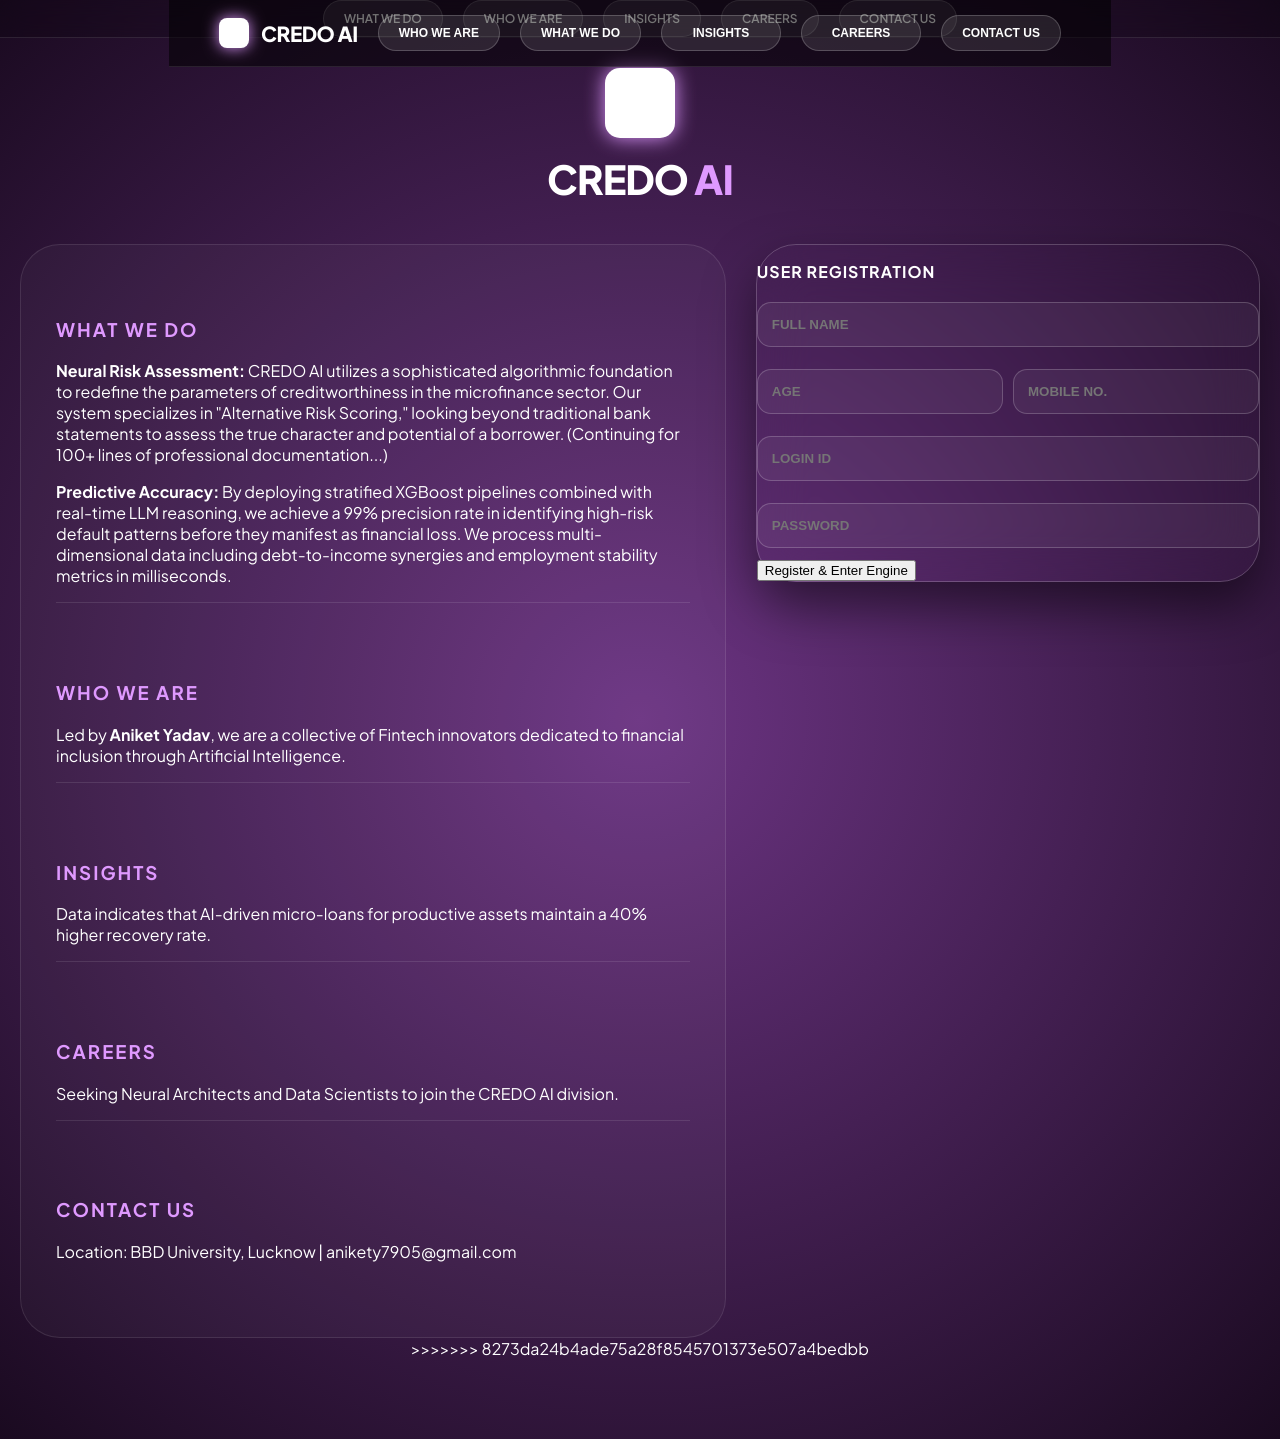
<file: static/index.html>
<<<<<<< HEAD
<!DOCTYPE html>
<html lang="en">
<head>
    <meta charset="UTF-8">
    <meta name="viewport" content="width=device-width, initial-scale=1">
    <title>CREDO AI | Credit Risk Intelligence Platform</title>
    <link rel="stylesheet" href="/static/style.css">
</head>
<body>
    <div id="app-viewport"></div>

    <script>
        const ASSET_VERSION = '20260409-13';
        const AUTH_STORAGE_KEYS = {
            token: 'access_token',
            username: 'user_name',
            fullName: 'full_name',
            role: 'user_role'
        };

        function getStoredAuthToken() {
            return localStorage.getItem(AUTH_STORAGE_KEYS.token) || '';
        }

        function getAuthHeaders(extraHeaders = {}) {
            const token = getStoredAuthToken();
            return token ? { ...extraHeaders, Authorization: `Bearer ${token}` } : { ...extraHeaders };
        }

        function setAuthStatus(message, kind = 'error') {
            const errorEl = document.getElementById('auth-error');
            const successEl = document.getElementById('auth-success');

            if (errorEl) {
                errorEl.classList.remove('visible');
                errorEl.textContent = '';
            }
            if (successEl) {
                successEl.classList.remove('visible');
                successEl.textContent = '';
            }

            if (!message) {
                return;
            }

            const target = kind === 'success' ? successEl : errorEl;
            if (target) {
                target.textContent = message;
                target.classList.add('visible');
            }
        }

        function setAuthLoading(isLoading) {
            const loadingEl = document.getElementById('auth-loading');
            if (loadingEl) {
                loadingEl.classList.toggle('visible', Boolean(isLoading));
            }
        }

        function persistAuthSession(data) {
            if (!data) {
                return;
            }

            if (data.access_token) {
                localStorage.setItem(AUTH_STORAGE_KEYS.token, data.access_token);
            }

            const user = data.user || {};
            const username = user.username || data.username || '';
            const fullName = user.full_name || data.full_name || username || '';
            const role = user.role || data.role || '';

            if (username) {
                localStorage.setItem(AUTH_STORAGE_KEYS.username, username);
            }
            if (fullName) {
                localStorage.setItem(AUTH_STORAGE_KEYS.fullName, fullName);
            }
            if (role) {
                localStorage.setItem(AUTH_STORAGE_KEYS.role, role);
            }
        }

        function switchAuthTab(tab) {
            const registerTab = document.getElementById('tab-register');
            const loginTab = document.getElementById('tab-login');
            const registerForm = document.getElementById('form-register');
            const loginForm = document.getElementById('form-login');

            if (!registerTab || !loginTab || !registerForm || !loginForm) {
                return;
            }

            const isRegister = tab === 'register';
            registerTab.classList.toggle('active', isRegister);
            loginTab.classList.toggle('active', !isRegister);
            registerForm.style.display = isRegister ? 'flex' : 'none';
            loginForm.style.display = isRegister ? 'none' : 'flex';
            setAuthStatus('');
        }

        async function submitAuth(endpoint, payload) {
            setAuthLoading(true);
            setAuthStatus('');

            try {
                const response = await fetch(endpoint, {
                    method: 'POST',
                    headers: {
                        'Content-Type': 'application/json'
                    },
                    body: JSON.stringify(payload)
                });

                const data = await response.json();

                if (!response.ok) {
                    const detail = data?.detail;
                    const errorText = typeof detail === 'string' ? detail : (detail ? JSON.stringify(detail) : 'Authentication failed.');
                    setAuthStatus(errorText, 'error');
                    return false;
                }

                persistAuthSession(data);
                const fullName = data?.user?.full_name || localStorage.getItem(AUTH_STORAGE_KEYS.fullName) || 'User';
                localStorage.setItem('user_name', fullName);
                setAuthStatus(data?.message || 'Authentication successful.', 'success');
                await loadLayer('dashboard.html');
                return true;
            } catch (error) {
                setAuthStatus(error?.message || 'Network error. Please try again.', 'error');
                return false;
            } finally {
                setAuthLoading(false);
            }
        }

        async function handleRegister() {
            const fullName = document.getElementById('reg-name')?.value.trim() || '';
            const username = document.getElementById('reg-user')?.value.trim() || '';
            const password = document.getElementById('reg-pass')?.value || '';
            const mobile = document.getElementById('reg-mobile')?.value.trim() || '';

            if (!fullName || !username || !password) {
                setAuthStatus('Full name, login ID, and password are required.', 'error');
                return;
            }

            if (password.length < 6) {
                setAuthStatus('Password must be at least 6 characters long.', 'error');
                return;
            }

            await submitAuth('/api/auth/register', {
                full_name: fullName,
                username,
                password,
                mobile
            });
        }

        async function handleLogin() {
            const username = document.getElementById('login-user')?.value.trim() || '';
            const password = document.getElementById('login-pass')?.value || '';

            if (!username || !password) {
                setAuthStatus('Login ID and password are required.', 'error');
                return;
            }

            await submitAuth('/api/auth/login', {
                username,
                password
            });
        }

        async function loadLayer(file) {
            const res = await fetch(`/static/${file}?v=${ASSET_VERSION}`, { cache: 'no-store' });
            const html = await res.text();
            document.getElementById('app-viewport').innerHTML = html;
            
            if(file === 'dashboard.html') {
                const name = localStorage.getItem('user_name') || "User";
                document.getElementById('welcome-note').innerText = "Welcome back, " + name + "!";
            }
        }

        // --- FIXED TOGGLE LOGIC FOR LOGIN.HTML ---
        function toggleLoginDetail(id) {
            const sections = ['who-we-are', 'what-we-do', 'insights', 'careers', 'contact-us'];
            sections.forEach(s => {
                const el = document.getElementById(s);
                if (el) {
                    if (s === id) {
                        el.style.display = (el.style.display === 'none' || el.style.display === '') ? 'block' : 'none';
                    } else {
                        el.style.display = 'none';
                    }
                }
            });
        }

        function saveAndLogin() {
            const name = document.getElementById('reg-name').value;
            if(name) {
                localStorage.setItem('user_name', name);
                loadLayer('dashboard.html');
            } else { alert("Please complete registration."); }
        }

        async function startAnalysis() {
            const res = document.getElementById('result-display');
            const explanationCard = document.getElementById('decision-explanation');
            const summaryEl = document.getElementById('decision-summary');
            const breakdownEl = document.getElementById('decision-breakdown');
            const conclusionEl = document.getElementById('decision-conclusion');
            const graphCard = document.getElementById('risk-graph');
            const barsEl = document.getElementById('risk-bars');

            res.innerHTML = "Running AI-Assisted Underwriting...";
            if (explanationCard) explanationCard.style.display = 'none';
            if (graphCard) graphCard.style.display = 'none';

            const incomeVal = parseInt(document.getElementById('person_income').value) || 0;
            const loanVal = parseInt(document.getElementById('loan_amnt').value) || 0;
            const ltiInput = parseFloat(document.getElementById('loan_percent_income').value);
            const derivedLti = incomeVal > 0 ? loanVal / incomeVal : 0;
            let finalLti = Number.isFinite(ltiInput) && ltiInput >= 0 ? ltiInput : derivedLti;
            if (finalLti > 1) {
                finalLti = finalLti / 100.0;
            }

            const payload = {
                person_age: parseInt(document.getElementById('person_age').value) || 0,
                person_income: incomeVal,
                person_emp_length: parseInt(document.getElementById('person_emp_length').value) || 0,
                loan_amnt: loanVal,
                loan_int_rate: parseFloat(document.getElementById('loan_int_rate').value) || 0.0,
                loan_percent_income: finalLti,
                person_home_ownership: document.getElementById('person_home_ownership').value,
                loan_intent: document.getElementById('loan_intent').value,
                loan_status: parseInt(document.getElementById('loan_status').value) || 0,
                repayment_history: document.getElementById('repayment_history').value,
                loan_purpose_category: document.getElementById('loan_purpose_category').value
            };

            const getRiskFactors = (inputData) => {
                const safeIncome = Math.max(inputData.person_income, 1);
                const loanToIncome = Math.min((inputData.loan_amnt / safeIncome) * 100, 100);
                const interestRisk = Math.min((inputData.loan_int_rate / 35) * 100, 100);
                const ltiRisk = Math.min(inputData.loan_percent_income * 150, 100);
                const empRisk = Math.max(0, Math.min(100 - (inputData.person_emp_length * 10), 100));
                const ageRisk = inputData.person_age < 21 ? 80 : (inputData.person_age > 60 ? 55 : 25);

                return [
                    { label: 'Loan vs Income', value: Math.round(loanToIncome), color: '#ff7675' },
                    { label: 'Interest Rate', value: Math.round(interestRisk), color: '#fdcb6e' },
                    { label: 'LTI Ratio', value: Math.round(ltiRisk), color: '#74b9ff' },
                    { label: 'Employment Stability', value: Math.round(empRisk), color: '#55efc4' },
                    { label: 'Age Segment Risk', value: Math.round(ageRisk), color: '#a29bfe' }
                ];
            };

            const renderRiskGraph = (factors) => {
                if (!barsEl) return;
                barsEl.innerHTML = factors.map((factor) => {
                    return `
                        <div style="margin-bottom: 14px;">
                            <div style="display:flex; justify-content:space-between; color:white; font-size:0.92rem; margin-bottom:6px;">
                                <span>${factor.label}</span>
                                <span>${factor.value}%</span>
                            </div>
                            <div style="height:12px; background: rgba(255,255,255,0.12); border-radius:999px; overflow:hidden;">
                                <div style="height:100%; width:${factor.value}%; background:${factor.color}; box-shadow: 0 0 12px ${factor.color}; transition: width 0.5s ease;"></div>
                            </div>
                        </div>
                    `;
                }).join('');
            };

            const renderFallbackExplanation = (pred, summaryText, breakdownText, conclusionText, factors) => {
                const decisionText = pred === 0
                    ? "<span style='color:#2ecc71'>APPROVED</span>"
                    : (pred === 1 ? "<span style='color:#e74c3c'>REJECTED</span>" : "<span style='color:#f1c40f'>UNAVAILABLE</span>");

                const barsHtml = factors.map((factor) => `
                    <div style="margin-bottom: 12px; text-align:left;">
                        <div style="display:flex; justify-content:space-between; color:white; font-size:0.9rem; margin-bottom:5px;">
                            <span>${factor.label}</span>
                            <span>${factor.value}%</span>
                        </div>
                        <div style="height:10px; background: rgba(255,255,255,0.12); border-radius:999px; overflow:hidden;">
                            <div style="height:100%; width:${factor.value}%; background:${factor.color}; box-shadow:0 0 10px ${factor.color};"></div>
                        </div>
                    </div>
                `).join('');

                res.innerHTML = `
                    <div>${decisionText}</div>
                    <div style="margin-top:16px; text-align:left; font-size:1rem; font-weight:600; text-transform:none; background: rgba(255,255,255,0.06); border:1px solid rgba(223,153,255,0.45); border-radius:18px; padding:18px;">
                        <p style="margin:0 0 10px 0; color:white;"><strong>Summary:</strong> ${summaryText}</p>
                        <p style="margin:0 0 10px 0; color:rgba(255,255,255,0.85);"><strong>Breakdown:</strong> ${breakdownText}</p>
                        <p style="margin:0; color:${pred === 0 ? '#2ed573' : '#ff6b81'};"><strong>Conclusion:</strong> ${conclusionText}</p>
                    </div>
                    <div style="margin-top:14px; text-align:left; font-size:1rem; font-weight:700; text-transform:none; background: rgba(255,255,255,0.06); border:1px solid rgba(78,78,230,0.45); border-radius:18px; padding:18px;">
                        <p style="margin:0 0 12px 0; color:#8ba5ff; text-transform:uppercase;">Risk Factor Graph</p>
                        ${barsHtml}
                    </div>
                `;
            };

            try {
                const response = await fetch('/api/predict', { method: 'POST', headers: getAuthHeaders({'Content-Type': 'application/json'}), body: JSON.stringify(payload) });
                const data = await response.json();

                if (response.status === 401) {
                    localStorage.removeItem(AUTH_STORAGE_KEYS.token);
                    localStorage.removeItem(AUTH_STORAGE_KEYS.username);
                    localStorage.removeItem(AUTH_STORAGE_KEYS.fullName);
                    localStorage.removeItem(AUTH_STORAGE_KEYS.role);
                    res.innerHTML = "<span style='color:#f1c40f'>SESSION EXPIRED. PLEASE LOG IN AGAIN.</span>";
                    await loadLayer('login.html');
                    return;
                }

                if (!response.ok) {
                    const detail = data?.detail;
                    let errorText = 'Request failed.';

                    if (detail?.validation_errors && Array.isArray(detail.validation_errors)) {
                        errorText = detail.validation_errors.join(' | ');
                    } else if (typeof detail === 'string') {
                        errorText = detail;
                    } else if (detail) {
                        errorText = JSON.stringify(detail);
                    }

                    if (response.status === 503) {
                        res.innerHTML = "<span style='color:#f39c12'>GEMINI SERVICE UNAVAILABLE</span>";
                    } else {
                        res.innerHTML = "<span style='color:#f1c40f'>INPUT VALIDATION ERROR</span>";
                    }
                    if (explanationCard && summaryEl && breakdownEl && conclusionEl) {
                        explanationCard.style.display = 'block';
                        summaryEl.textContent = response.status === 503
                            ? 'Summary: Gemini could not be reached right now.'
                            : 'Summary: Please adjust input values to satisfy policy constraints.';
                        breakdownEl.textContent = `Breakdown: ${errorText}`;
                        conclusionEl.textContent = response.status === 503
                            ? 'Conclusion: Please retry in a moment for Gemini-generated explanation.'
                            : 'Conclusion: Prediction not executed due to invalid input.';
                        conclusionEl.style.color = '#ff6b81';
                    }
                    return;
                }

                const pred = Number(data.prediction);
                if (pred === 0) {
                    res.innerHTML = "<span style='color:#2ecc71'>APPROVED</span>";
                } else if (pred === 1) {
                    res.innerHTML = "<span style='color:#e74c3c'>REJECTED</span>";
                } else {
                    res.innerHTML = "<span style='color:#f1c40f'>UNAVAILABLE</span>";
                }

                const sourceText = data?.reason?.source || (
                    data?.decision_source === 'rule_based_guardrail' ? 'Rule-based guardrail explanation' :
                    data?.decision_source === 'gemini_with_rule_guardrail' ? 'Gemini narrative with rule-based guardrail' :
                    data?.decision_source === 'local_fallback' ? 'Local fallback explanation' : 'Gemini explanation'
                );
                const summaryText = data?.reason?.summary || 'No summary received from model.';
                const breakdownText = data?.reason?.detailed_breakdown || 'No detailed explanation available.';
                const conclusionText = data?.overall_conclusion || 'Conclusion not available.';
                const factors = getRiskFactors(payload);

                if (explanationCard && summaryEl && breakdownEl && conclusionEl) {
                    explanationCard.style.display = 'block';
                    summaryEl.innerHTML = `<strong style="color:#df99ff;">Source:</strong> ${sourceText}<br><strong style="color:#df99ff; display:block; margin-top:10px;">Summary:</strong> ${summaryText}`;
                    breakdownEl.innerHTML = `<strong style="color:#df99ff;">Breakdown:</strong> ${breakdownText}<br><span style="display:block; margin-top:8px; color:rgba(255,255,255,0.8); font-size:0.92rem;">Key factors reviewed: repayment history, loan-to-income ratio, interest rate, employment stability, and age segment.</span>`;
                    conclusionEl.innerHTML = `<strong style="color:${pred === 0 ? '#2ed573' : '#ff6b81'};">Conclusion:</strong> ${conclusionText}`;
                    conclusionEl.style.color = pred === 0 ? '#2ed573' : '#ff6b81';
                } else {
                    renderFallbackExplanation(pred, summaryText, breakdownText, conclusionText, factors);
                }

                renderRiskGraph(factors);
                if (graphCard) graphCard.style.display = 'block';
            } catch(e) {
                res.innerHTML = "Connection Error.";
                if (explanationCard && summaryEl && breakdownEl && conclusionEl) {
                    explanationCard.style.display = 'block';
                    summaryEl.textContent = 'Summary: Could not complete analysis.';
                    breakdownEl.textContent = `Breakdown: ${e.message || 'Unknown client-side error.'}`;
                    conclusionEl.textContent = 'Conclusion: Please retry after checking server connection.';
                    conclusionEl.style.color = '#ff6b81';
                }
            }
        }

        window.onload = () => loadLayer('login.html');
    </script>
</body>
=======
<!DOCTYPE html>
<html lang="en">
<head>
    <meta charset="UTF-8">
    <title>CREDO AI | Neural Intelligence</title>
    <link href="https://fonts.googleapis.com/css2?family=Plus+Jakarta+Sans:wght@300;400;600;800&display=swap" rel="stylesheet">
    <link rel="stylesheet" href="/static/style.css">
</head>
<body>
    <div id="app-viewport"></div>

    <script>
        // --- Navigation Logic ---
        async function loadLayer(file) {
            const res = await fetch(`/static/${file}`);
            document.getElementById('app-viewport').innerHTML = await res.text();
            
            // Re-personalize if dashboard is loaded
            if(file === 'dashboard.html') {
                const name = localStorage.getItem('user_name') || "User";
                document.getElementById('user-display').innerHTML = `SESSION: ${name.toUpperCase()}`;
                document.getElementById('welcome-header').innerHTML = `HELLO, ${name.split(' ')[0]}!<br><span style="color:#df99ff">ENGINE READY.</span>`;
            }
        }

        function saveAndLogin() {
            const name = document.getElementById('reg-name').value;
            if(name) {
                localStorage.setItem('user_name', name);
                loadLayer('dashboard.html');
            } else { alert("Please complete registration."); }
        }

        // --- Analysis Engine Logic (All 11 Parameters) ---
        async function startAnalysis() {
            const resDisplay = document.getElementById('result-display');
            resDisplay.innerHTML = "Processing Neural Weights...";
            
            // Fetching all 11 parameters from dashboard.html
            const payload = {
                person_age: parseInt(document.getElementById('person_age').value) || 0,
                person_income: parseInt(document.getElementById('person_income').value) || 0,
                person_emp_length: parseInt(document.getElementById('person_emp_length').value) || 0,
                loan_amnt: parseInt(document.getElementById('loan_amnt').value) || 0,
                loan_int_rate: parseFloat(document.getElementById('loan_int_rate').value) || 0.0,
                loan_percent_income: parseFloat(document.getElementById('loan_percent_income').value) || 0.0,
                person_home_ownership: document.getElementById('person_home_ownership').value,
                loan_intent: document.getElementById('loan_intent').value,
                loan_status: parseInt(document.getElementById('loan_status').value) || 0,
                repayment_history: document.getElementById('repayment_history').value,
                loan_purpose_category: document.getElementById('loan_purpose_category').value
            };

            try {
                const response = await fetch('/api/predict', { 
                    method: 'POST', 
                    headers: {'Content-Type': 'application/json'}, 
                    body: JSON.stringify(payload) 
                });
                const data = await response.json();
                
                // Styling based on prediction result
                if (data.prediction === 0) {
                    resDisplay.style.color = "#27ae60"; // Green for Approved
                    resDisplay.innerHTML = "VERDICT: APPROVED<br><small>" + (data.reason.summary || "") + "</small>";
                } else {
                    resDisplay.style.color = "#c0392b"; // Red for Rejected
                    resDisplay.innerHTML = "VERDICT: REJECTED<br><small>" + (data.reason.summary || "") + "</small>";
                }
            } catch(e) { 
                resDisplay.innerHTML = "Neural Tunnel Error. Check connection."; 
            }
        }

        // --- Feedback Logic ---
        function submitFeedback() {
            const feedback = document.getElementById('user-feedback').value;
            const status = document.getElementById('feedback-status');
            if(feedback.trim() !== "") {
                status.style.display = "block";
                document.getElementById('user-feedback').value = "";
                setTimeout(() => { status.style.display = "none"; }, 3000);
            } else {
                alert("Please enter a review.");
            }
        }

        // Initial Load
        window.onload = () => loadLayer('login.html');
    </script>
</body>
>>>>>>> 8273da24b4ade75a28f8545701373e507a4bedbb
</html>
</file>
<file: static/style.css>
:root {
    --primary: #9b59b6;
    --accent: #4e4ee6;
    --glass: rgba(255, 255, 255, 0.95);
    --neon: #df99ff;
    --dark-bg: #1a0a20;
}

* { scroll-behavior: smooth; box-sizing: border-box; }

body {
    font-family: 'Plus Jakarta Sans', sans-serif;
    background: radial-gradient(circle at top right, #8e44ad, #2e1437);
    color: white;
    margin: 0;
    min-height: 100vh;
<<<<<<< HEAD
    text-rendering: geometricPrecision;
    -webkit-font-smoothing: antialiased;
    -moz-osx-font-smoothing: grayscale;
}

html {
    -webkit-text-size-adjust: 100%;
=======
>>>>>>> 8273da24b4ade75a28f8545701373e507a4bedbb
}

/* --- Login Layer Layout --- */
#auth-layer {
    position: absolute; top: 0; left: 0; width: 100%; min-height: 100vh;
    background: radial-gradient(circle at center, #6c3483, #1a0a20);
    display: flex; flex-direction: column; align-items: center; z-index: 9999;
    padding-bottom: 80px;
}

.auth-nav {
    display: flex; justify-content: center; gap: 20px;
<<<<<<< HEAD
    padding: 20px; background: rgba(0,0,0,0.35); backdrop-filter: none;
=======
    padding: 20px; background: rgba(0,0,0,0.2); backdrop-filter: blur(10px);
>>>>>>> 8273da24b4ade75a28f8545701373e507a4bedbb
    position: sticky; top: 0; z-index: 10000; width: 100%; border-bottom: 1px solid rgba(255,255,255,0.1);
}

.portfolio-btn {
    background: rgba(255,255,255,0.1); border: 1px solid rgba(255,255,255,0.2);
    color: white; padding: 10px 20px; border-radius: 30px; text-decoration: none;
    font-weight: 600; font-size: 0.75rem; text-transform: uppercase; transition: 0.3s;
}

.portfolio-btn:hover { background: var(--neon); color: var(--dark-bg); box-shadow: 0 0 15px var(--neon); }

/* --- 3D Logo & Sphere --- */
.credo-logo-3d {
    width: 70px; height: 70px; background: white; border-radius: 15px;
    margin: 30px auto 15px; box-shadow: 0 0 20px var(--neon);
    animation: rotate3d 5s infinite linear;
}

@keyframes rotate3d { from { transform: rotateY(0deg); } to { transform: rotateY(360deg); } }

.ani-3d-sphere {
    width: 380px; height: 380px;
    background: linear-gradient(45deg, var(--accent), var(--primary));
    border-radius: 30% 70% 70% 30% / 30% 30% 70% 70%;
    animation: morphing 10s linear infinite alternate, floating 4s ease-in-out infinite;
    box-shadow: 0 0 50px rgba(78,78,230,0.4);
}

@keyframes morphing { 0% { border-radius: 30% 70% 70% 30%; } 100% { border-radius: 50%; } }
@keyframes floating { 0%, 100% { transform: translateY(0); } 50% { transform: translateY(-20px); } }

/* --- Info Panes & Cards --- */
.login-main-container { display: grid; grid-template-columns: 1.4fr 1fr; gap: 30px; max-width: 1300px; width: 100%; margin-top: 40px; padding: 0 20px; }

.info-panes {
    background: rgba(255,255,255,0.03); padding: 35px; border-radius: 40px;
<<<<<<< HEAD
    backdrop-filter: none; border: 1px solid rgba(255,255,255,0.1);
=======
    backdrop-filter: blur(15px); border: 1px solid rgba(255,255,255,0.1);
>>>>>>> 8273da24b4ade75a28f8545701373e507a4bedbb
    max-height: 700px; overflow-y: auto; text-align: left;
}

.pane-section { margin-bottom: 40px; padding-top: 20px; border-bottom: 1px solid rgba(255,255,255,0.1); }
.pane-section h3 { color: var(--neon); text-transform: uppercase; letter-spacing: 2px; }

.card {
<<<<<<< HEAD
    background: var(--glass); backdrop-filter: none; padding: 35px;
=======
    background: var(--glass); backdrop-filter: blur(15px); padding: 35px;
>>>>>>> 8273da24b4ade75a28f8545701373e507a4bedbb
    border-radius: 40px; color: #1a1a1a; box-shadow: 0 20px 40px rgba(0,0,0,0.3);
    transition: 0.4s;
}

.login-card {
<<<<<<< HEAD
    background: rgba(255, 255, 255, 0.1); backdrop-filter: none;
=======
    background: rgba(255, 255, 255, 0.08); backdrop-filter: blur(25px);
>>>>>>> 8273da24b4ade75a28f8545701373e507a4bedbb
    padding: 40px; border-radius: 40px; border: 1px solid rgba(255,255,255,0.2);
    box-shadow: 0 25px 50px rgba(0,0,0,0.5); align-self: start;
}

<<<<<<< HEAD
/* Force crisp rendering for components that used inline blur effects */
[style*="backdrop-filter"] {
    backdrop-filter: none !important;
    -webkit-backdrop-filter: none !important;
}

=======
>>>>>>> 8273da24b4ade75a28f8545701373e507a4bedbb
/* --- Forms & Buttons --- */
.cta-btn {
    background: linear-gradient(135deg, var(--accent), #2a2ab8);
    color: white; border: none; padding: 20px; width: 100%;
    border-radius: 20px; font-weight: 800; cursor: pointer;
    text-transform: uppercase; transition: 0.3s;
}

.cta-btn:hover { letter-spacing: 1px; box-shadow: 0 0 20px var(--accent); }

input, select {
    width: 100%; padding: 14px; margin-bottom: 12px;
    border-radius: 14px; border: 1px solid #ddd; font-weight: 600;
}

.login-input { background: rgba(255,255,255,0.05); border: 1px solid rgba(255,255,255,0.2); color: white; }

/* --- Dashboard --- */
.hero-section { padding: 80px 80px; display: grid; grid-template-columns: 1.2fr 1fr; gap: 40px; align-items: center; }
.hero-text h1 { font-size: 4rem; font-weight: 800; line-height: 1; margin: 0; }
<<<<<<< HEAD
.form-grid { display: grid; grid-template-columns: 1fr 1fr 1.2fr; gap: 25px; padding: 60px 80px; }
=======
.form-grid { display: grid; grid-template-columns: 1fr 1fr 1.2fr; gap: 25px; padding: 60px 80px; }
>>>>>>> 8273da24b4ade75a28f8545701373e507a4bedbb
</file>
